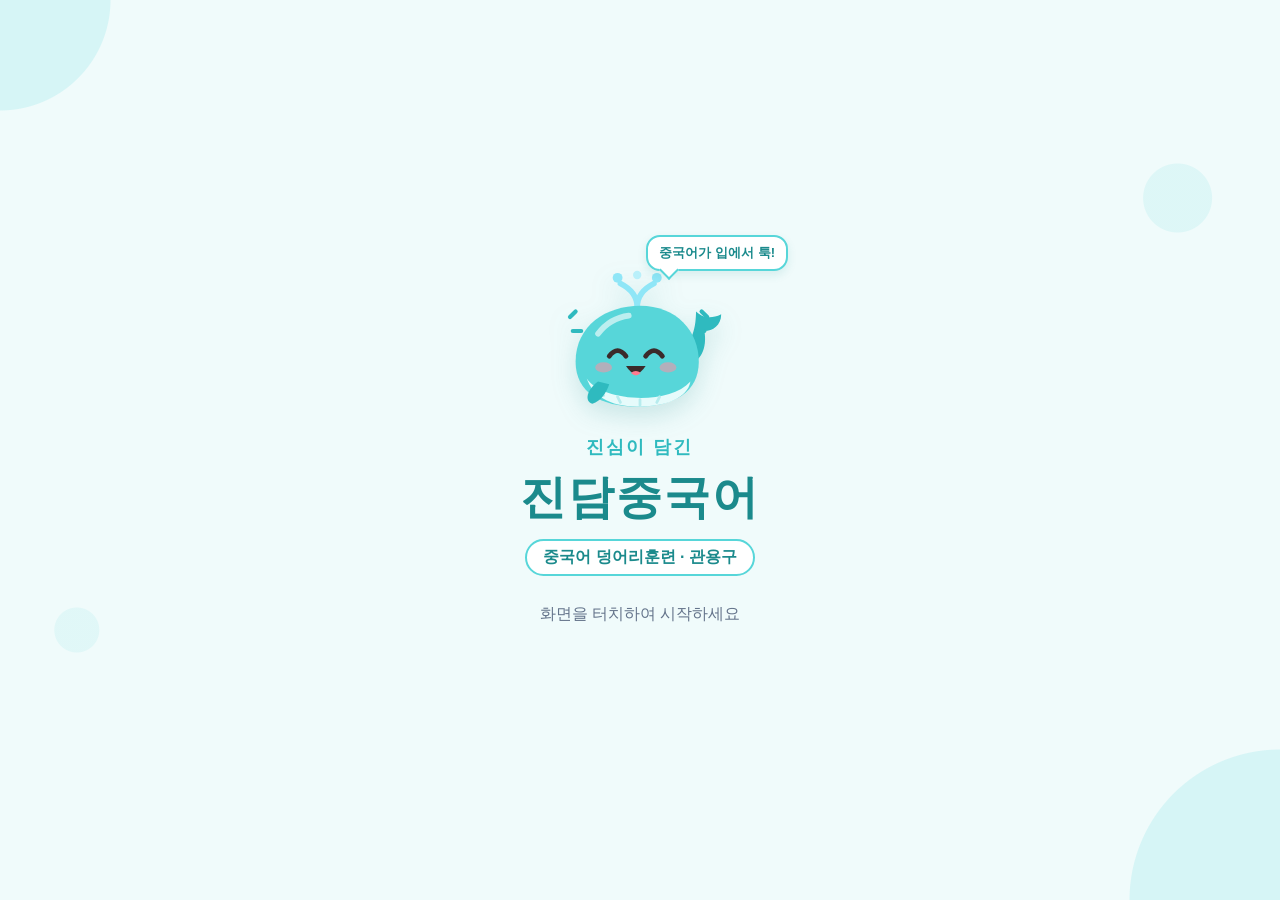
<file: index.html>
<!doctype html>
<html lang="ko">
  <head>
    <meta charset="UTF-8" />
    <meta
      name="viewport"
      content="width=device-width, initial-scale=1.0, maximum-scale=1.0, user-scalable=no, viewport-fit=cover"
    />
    <meta name="theme-color" content="#57d6d9" />
    <title>진담중국어 - 중국어 덩어리 훈련 관용구</title>
    <link rel="stylesheet" href="style.css" />

    <!-- 앱 아이콘 (홈 화면 추가 · 브라우저 탭) -->
    <link rel="icon" href="icons/favicon.ico" sizes="any" />
    <link rel="icon" type="image/png" sizes="32x32" href="icons/icon-32.png" />
    <link rel="apple-touch-icon" sizes="180x180" href="icons/icon-180.png" />
    <link rel="manifest" href="manifest.webmanifest" />
    <meta name="apple-mobile-web-app-capable" content="yes" />
    <meta name="mobile-web-app-capable" content="yes" />
    <meta name="apple-mobile-web-app-title" content="진담 관용구" />
    <meta name="apple-mobile-web-app-status-bar-style" content="default" />

    <script>
      // 카카오톡으로 받은 링크 → 외부 브라우저로 자동 전환
      //  - 안드로이드: 크롬으로 열기 (크롬이 없으면 기본 브라우저)
      //  - 아이폰: 사파리로 열기 (아이폰 크롬도 사파리 엔진이라 음성이 같음)
      (function () {
        var ua = navigator.userAgent.toLowerCase();
        if (ua.indexOf('kakaotalk') === -1) return;
        var isAndroid = ua.indexOf('android') > -1;
        var isIOS = /iphone|ipad|ipod/.test(ua);
        var cleanUrl = location.href.split('#')[0];
        var openExternal = function (u) {
          location.href = 'kakaotalk://web/openExternal?url=' + encodeURIComponent(u);
        };

        if (isAndroid) {
          // 크롬이 없어서 되돌아온 경우 → 기본 브라우저로
          if (/[?&]nochrome=1/.test(cleanUrl)) {
            openExternal(cleanUrl.replace(/[?&]nochrome=1/, ''));
            return;
          }
          var fallback = cleanUrl + (cleanUrl.indexOf('?') > -1 ? '&' : '?') + 'nochrome=1';
          location.href =
            'intent://' + cleanUrl.replace(/^https?:\/\//, '') +
            '#Intent;scheme=' + location.protocol.replace(':', '') +
            ';package=com.android.chrome;S.browser_fallback_url=' +
            encodeURIComponent(fallback) + ';end';
        } else if (isIOS) {
          openExternal(cleanUrl);
        }
      })();
    </script>
  </head>
  <body data-mascot="whale" data-store="jindam_gwanyonggu_v2">
    <audio id="bgm-lobby" src="lobby.mp3" loop preload="auto"></audio>

    <div id="popup-overlay" class="hidden"></div>

    <!-- 1. 게임 소개 팝업 -->
    <div id="popup-intro" class="popup hidden">
      <div id="intro-page-1" class="popup-page active">
        <h2>👋 환영합니다!</h2>
        <div class="intro-scroll-content">
          <p>
            이 게임은 중국어를 더 쉽고 자연스럽게 말할 수 있도록 만들었습니다.
          </p>
          <p>
            <strong>'중국어 덩어리훈련'</strong>은 어순이 곧 어법인 중국어를
            덩어리째 익혀, 문장이 입에서 자연스럽게 나오도록 설계된 훈련입니다.
          </p>

          <h3 class="intro-sub">🎯 목표</h3>
          <p><strong>"중국어가 입에서 툭! 튀어나오게 만들기."</strong></p>
          <p>
            게임을 할 때는 버튼을 누를 때마다
            <strong>반드시 소리 내어 말해 주세요.</strong><br />눈으로만 보는
            것보다 직접 말할 때 효과가 훨씬 커집니다.
          </p>

          <h3 class="intro-sub">📅 추천 학습법</h3>
          <p>하루 10문장<br />10일 동안 총 100문장 반복 훈련</p>
          <p>
            단어가 아니라 덩어리로,<br />공부가 아니라 반복으로,<br />중국어가
            입에서 툭! 나옵니다.
          </p>

          <h3 class="intro-sub">💡 더 효과적으로 활용하려면</h3>
          <p>
            먼저 훈련 영상이나 훈련서로 학습한 뒤, 이 게임으로 반복 복습하면
            학습 효과가 더욱 높아집니다.
          </p>

          <div class="credits">
            🎥 훈련 영상 : 유튜브 〈중툭튀, 진담〉<br />
            📘 교재 : 덩어리로 중국어문장 만들기 훈련 조동사<br /><br />
            🌟 제작 : 진담중국어 전진아<br />
            🌟 개발 : Dukimi
          </div>

          <div class="copyright">
            <p class="copyright-title">ⓒ 2026 진담중국어. All rights reserved.</p>
            <p>
              이 게임의 문장 구성, 학습 설계, 디자인 등 모든 콘텐츠의 저작권은
              진담중국어에 있습니다. 무단 복제·배포·수정 및 상업적 이용을
              금합니다.
            </p>
            <p class="update-date">최종 업데이트 : 2026. 11. 09 (v2.3)</p>
          </div>
        </div>
        <div class="popup-actions-row">
          <span class="page-indicator">1 / 2</span>
          <button id="btn-next-intro" class="primary-btn small-btn">
            다음 ▶
          </button>
        </div>
      </div>

      <div id="intro-page-2" class="popup-page hidden">
        <h2>📢 새로워진 기능</h2>
        <p class="update-badge">2026. 11. 09 업데이트 · v2.3</p>
        <div class="intro-scroll-content">
          <h3 class="intro-sub">📅 DAY 골라 풀기 (NEW)</h3>
          <p>
            로비에서 WEEK를 누르면 <strong>DAY 1~5</strong> 중 골라서 조금씩 풀 수
            있어요. 한 주를 한 번에 풀고 싶으면 📚 WEEK 전체 풀기를 누르세요.
          </p>

          <h3 class="intro-sub">🐾 새 친구 아기고래 (NEW)</h3>
          <p>
            아기고래가 옆에서 함께 훈련해요. 맞히면 기뻐하고, 틀리면 같이
            아쉬워해요. 로비에서 아기고래를 눌러 보세요!
          </p>

          <h3 class="intro-sub">👀 정답보기</h3>
          <p>
            막히면 화면 왼쪽 아래 👀 정답보기로 정답을 확인할 수 있어요. 단,
            정답을 본 문장은 <strong>직접 한 번 더 맞혀야</strong> 다음 문장으로
            넘어갈 수 있어요.
          </p>

          <h3 class="intro-sub">✋ 끌어다 놓기 & ↩ 뒤로가기</h3>
          <p>
            카드를 꾹 눌러 끌면 원하는 자리, 카드와 카드 <strong>사이</strong>에도
            넣을 수 있어요. 놓은 카드도 끌어서 자리를 옮기거나, 칸 밖으로 빼낼
            수 있어요. ↩ 뒤로가기 버튼은 마지막에 놓은 카드 1장을 되돌립니다.
          </p>

          <h3 class="intro-sub">💡 힌트 & 부분 정답</h3>
          <p>
            틀리면 맞게 놓은 카드는 그대로 남고, 틀린 카드만 돌아갑니다.
            막히면 💡 힌트 버튼으로 다음 카드를 확인할 수 있어요.
          </p>

          <h3 class="intro-sub">⏰ 시간 초과</h3>
          <p>시간이 지나면 다시 도전할 수 있어요.</p>

          <h3 class="intro-sub">📝 이어하기 & 별점</h3>
          <p>
            중간에 나가도 이 기기에서 이어서 할 수 있고, DAY·WEEK별 최고 별점이
            기록됩니다.
          </p>

          <h3 class="intro-sub">🔁 오답 다시 풀기 & 🗣️ 말하기 도전</h3>
          <p>
            DAY나 WEEK를 끝내면 틀린 문장만 다시 풀 수 있고, 한국어만 보고
            중국어로 말해 보는 말하기 도전도 할 수 있어요.
          </p>

          <h3 class="intro-sub">🎙️ 녹음 & 🐢 느리게 듣기</h3>
          <p>정답 화면에서 내 발음을 녹음하고, 원어민 음성 속도를 바꿀 수 있어요.</p>

          <h3 class="intro-sub">💬 카카오톡으로 받은 링크</h3>
          <p>
            카카오톡에서 링크를 누르면 자동으로 크롬(아이폰은 사파리)에서
            열려요. 더 깨끗한 원어민 음성으로 학습할 수 있어요.
          </p>

          <h3 class="intro-sub">📱 안드로이드 기기 이용 안내</h3>
          <p>
            일부 안드로이드 기기에서는 처음 재생되는 원어민 음성이 일시적으로
            느리게 들릴 수 있습니다. 한두 번 재생한 이후에는 정상 속도로
            재생됩니다.
          </p>

          <p class="closing-remark">
            즐거운 훈련 되세요! 💪<br />오늘도 중국어가 입에서 '툭!'
          </p>
        </div>
        <div class="popup-actions-row">
          <button id="btn-prev-intro" class="text-btn">◀ 이전</button>
          <span class="page-indicator">2 / 2</span>
          <button id="btn-close-intro" class="primary-btn small-btn">
            시작 ▶
          </button>
        </div>
      </div>
    </div>

    <!-- 1.5. 삼성 인터넷 경고 팝업 (삼성 인터넷에서만 표시) -->
    <div id="popup-warning" class="popup hidden">
      <h2>⚠️ 삼성 인터넷 이용 안내</h2>
      <div class="warning-body">
        <p>
          <strong>삼성 인터넷 브라우저</strong>에서는 원어민 음성이
          한국어처럼 어색하게 들리는 현상이 있습니다.
        </p>
        <div class="warning-tip">
          <p>
            💡 링크를 복사하여 <strong>구글 크롬(Chrome)</strong> 앱으로
            열어주시면 깨끗한 중국어 원어민 발음으로 학습하실 수 있습니다! 😊
          </p>
          <p>
            💡 설정 → 애플리케이션 → 앱 목록에서 Chrome 선택 → 기본 브라우저
            앱 → Chrome 선택
          </p>
        </div>
      </div>
      <button id="btn-open-chrome" class="primary-btn full-btn">
        🌐 크롬으로 바로 열기
      </button>
      <button id="btn-copy-link" class="secondary-btn full-btn mt-10">
        🔗 링크 복사하기
      </button>
      <button id="btn-close-warning" class="text-btn mt-10">
        그냥 여기서 시작하기
      </button>
    </div>

    <!-- 2. 이어하기 선택 팝업 -->
    <div id="popup-resume" class="popup hidden">
      <h2 id="resume-title">WEEK 1</h2>
      <p id="resume-desc">지난번에 하던 곳부터 이어서 할까요?</p>
      <div class="stack-btns">
        <button id="btn-resume-continue" class="primary-btn full-btn">
          ▶ 이어하기
        </button>
        <button id="btn-resume-restart" class="secondary-btn full-btn">
          🔄 처음부터
        </button>
        <button id="btn-resume-cancel" class="text-btn">취소</button>
      </div>
    </div>

    <!-- 3. 시간 초과 팝업 -->
    <div id="popup-timeout" class="popup hidden">
      <div class="popup-mascot" data-mascot-slot="sad"></div>
      <h2 class="timeout-title">⏰ 시간 초과!</h2>
      <p>천천히 다시 도전해 볼까요?<br />막히면 왼쪽 아래 <strong>👀 정답보기</strong>를 눌러 보세요.</p>
      <div class="stack-btns">
        <button id="btn-timeout-retry" class="primary-btn full-btn">
          🔁 다시 도전
        </button>
      </div>
    </div>

    <!-- 4. 정답 팝업 -->
    <div id="popup-success" class="popup hidden">
      <div id="success-mascot" class="popup-mascot" data-mascot-slot="happy"></div>
      <h2 id="success-title" class="success-title">정답입니다! 🎉</h2>
      <div class="completed-sentence-box">
        <p id="success-korean"></p>
        <p id="success-chinese"></p>
        <p id="success-pinyin"></p>
      </div>

      <p class="speak-guide">🗣️ 원어민 음성을 듣고 <strong>소리 내어 3번</strong> 말해 보세요!</p>

      <div class="voice-btns">
        <button id="btn-play-tts" class="btn-voice">🔊 원어민</button>
        <button id="btn-tts-rate" class="btn-voice rate-btn">🐢 느리게</button>
      </div>

      <div id="recorder-box" class="recorder-box">
        <p class="recorder-guide">내 발음을 녹음해서 비교해 보세요! (선택)</p>
        <div class="voice-btns">
          <button id="btn-record-voice" class="btn-voice">🎙️ 녹음하기</button>
          <button id="btn-play-my-voice" class="btn-voice" disabled>
            🎧 내 발음
          </button>
        </div>
      </div>

      <div class="popup-actions">
        <button id="btn-next-sentence" class="primary-btn">다음 문장 ▶</button>
      </div>
    </div>

    <!-- 5. 복습(결과) 팝업 -->
    <div id="popup-review" class="popup popup-tall hidden">
      <div id="review-mascot" class="popup-mascot" data-mascot-slot="cheer"></div>
      <h2 id="review-title">오늘의 복습 📚</h2>
      <div id="review-stars" class="review-stars"></div>
      <div id="review-stats" class="review-stats"></div>
      <p class="subtitle small">틀렸거나 힌트를 쓴 문장은 붉은색으로 표시됩니다.</p>
      <div id="review-list" class="review-container"></div>
      <div class="stack-btns">
        <button id="btn-retry-mistakes" class="primary-btn full-btn">
          🔁 틀린 문장만 다시 풀기
        </button>
        <button id="btn-speak-challenge" class="secondary-btn full-btn">
          🗣️ 말하기 도전
        </button>
        <button id="btn-return-lobby" class="text-btn">로비로 돌아가기</button>
      </div>
    </div>

    <!-- 6. 로비로 나가기 확인 팝업 -->
    <div id="popup-exit" class="popup hidden">
      <div class="popup-mascot small" data-mascot-slot="think"></div>
      <h2>로비로 나갈까요?</h2>
      <p id="exit-desc">지금까지 한 곳은 저장되어 다음에 이어서 할 수 있어요.</p>
      <div class="stack-btns">
        <button id="btn-exit-confirm" class="primary-btn full-btn">나가기</button>
        <button id="btn-exit-cancel" class="secondary-btn full-btn">계속하기</button>
      </div>
    </div>

    <div id="app">
      <!-- 인트로 -->
      <section id="screen-intro" class="screen active">
        <div class="intro-content">
          <div class="intro-mascot">
            <div class="speech">중국어가 입에서 툭!</div>
            <div class="mascot-big" data-mascot-slot="happy"></div>
          </div>
          <p class="pre-title">진심이 담긴</p>
          <h1 class="logo-title">진담중국어</h1>
          <p class="intro-course">중국어 덩어리훈련 · 관용구</p>
          <p class="subtitle blink">화면을 터치하여 시작하세요</p>
        </div>
      </section>

      <!-- 로비 -->
      <section id="screen-lobby" class="screen">
        <div class="lobby-wrap">
          <header class="lobby-header">
            <button id="lobby-mascot" class="lobby-mascot" data-mascot-slot="idle" aria-label="아기고래"></button>
            <div class="lobby-head-text">
              <p class="pre-title small">진담중국어 덩어리훈련</p>
              <h1 class="lobby-title">관용구</h1>
              <p id="lobby-greet" class="lobby-greet">오늘도 한 덩어리씩 말해 볼까요?</p>
            </div>
          </header>
          <div id="day-buttons" class="grid-container"></div>
          <div class="lobby-settings">
            <button id="btn-toggle-bgm" class="chip-btn">🎵 배경음 ON</button>
            <button id="btn-toggle-pinyin-lobby" class="chip-btn">병음 ON</button>
            <button id="btn-open-intro" class="chip-btn">ⓘ 게임 소개</button>
          </div>
          <p class="lobby-footer">ⓒ 2026 진담중국어 · v2.3 (2026.11.09)</p>
        </div>
      </section>

      <!-- 게임 -->
      <section id="screen-game" class="screen">
        <div class="game-inner">
          <div class="top-nav">
            <button id="btn-ingame-lobby" class="text-btn">⬅ 로비로</button>
            <span id="progress-text" class="progress-text">1 / 50</span>
            <div class="timer-box">
              <span class="timer-icon">⏱️</span>
              <span id="timer">30</span>
            </div>
          </div>
          <div class="progress-track">
            <div id="progress-fill" class="progress-fill"></div>
          </div>

          <div class="game-header">
            <div class="status-bar">
              <span id="level-indicator" class="badge">표현 1 · 1/4단계</span>
              <span id="final-badge" class="badge badge-final hidden">🔥 완성 문장</span>
              <span id="retry-badge" class="badge badge-retry hidden">🔁 오답 복습</span>
            </div>
            <div class="korean-box">
              <div id="game-mascot" class="game-mascot" data-mascot-slot="idle"></div>
              <h2 id="korean-sentence">한국어 문장</h2>
            </div>
            <div class="timer-track">
              <div id="timer-fill" class="timer-fill"></div>
            </div>
          </div>

          <div class="game-board">
            <div id="answer-slots" class="slots-container">
              <span class="slots-placeholder">카드를 누르거나 끌어다 놓아 문장을 완성하세요</span>
            </div>
          </div>

          <div class="game-controls">
            <div id="word-bank" class="words-container"></div>
          </div>

          <div class="game-tools">
            <button id="btn-hint" class="tool-btn">💡 힌트</button>
            <button id="btn-undo" class="tool-btn">↩ 뒤로가기</button>
            <button id="btn-clear" class="tool-btn">↺ 다시 놓기</button>
            <button id="btn-toggle-pinyin" class="tool-btn">병음 ON</button>
          </div>
          <div class="game-footer">
            <button id="btn-reveal" class="reveal-btn">👀 정답보기</button>
          </div>
        </div>
      </section>

      <!-- 말하기 도전 -->
      <section id="screen-speak" class="screen">
        <div class="game-inner">
          <div class="top-nav">
            <button id="btn-speak-back" class="text-btn">⬅ 로비로</button>
            <span id="speak-progress" class="progress-text">1 / 10</span>
            <span class="speak-label">🗣️ 말하기 도전</span>
          </div>
          <div class="progress-track">
            <div id="speak-progress-fill" class="progress-fill"></div>
          </div>

          <p class="speak-instruction">한국어를 보고 <strong>중국어로 먼저 소리 내어</strong> 말한 뒤 정답을 확인하세요.</p>

          <div class="speak-card">
            <div id="speak-mascot" class="speak-mascot" data-mascot-slot="think"></div>
            <p id="speak-korean" class="speak-korean"></p>
            <div id="speak-answer" class="speak-answer hidden">
              <p id="speak-chinese" class="speak-chinese"></p>
              <p id="speak-pinyin" class="speak-pinyin"></p>
            </div>
          </div>

          <div class="speak-actions">
            <button id="btn-speak-reveal" class="primary-btn full-btn">👀 정답 확인</button>
            <div id="speak-after" class="speak-after hidden">
              <button id="btn-speak-tts" class="btn-voice">🔊 다시 듣기</button>
              <div class="self-check">
                <button id="btn-speak-again" class="secondary-btn">😅 다시 볼래요</button>
                <button id="btn-speak-ok" class="primary-btn">😎 말했어요!</button>
              </div>
            </div>
          </div>
        </div>
      </section>
    </div>

    <div id="toast" class="toast hidden"></div>

    <script src="mascot.js"></script>
    <script src="data.js"></script>
    <script src="script.js"></script>
  </body>
</html>
</file>
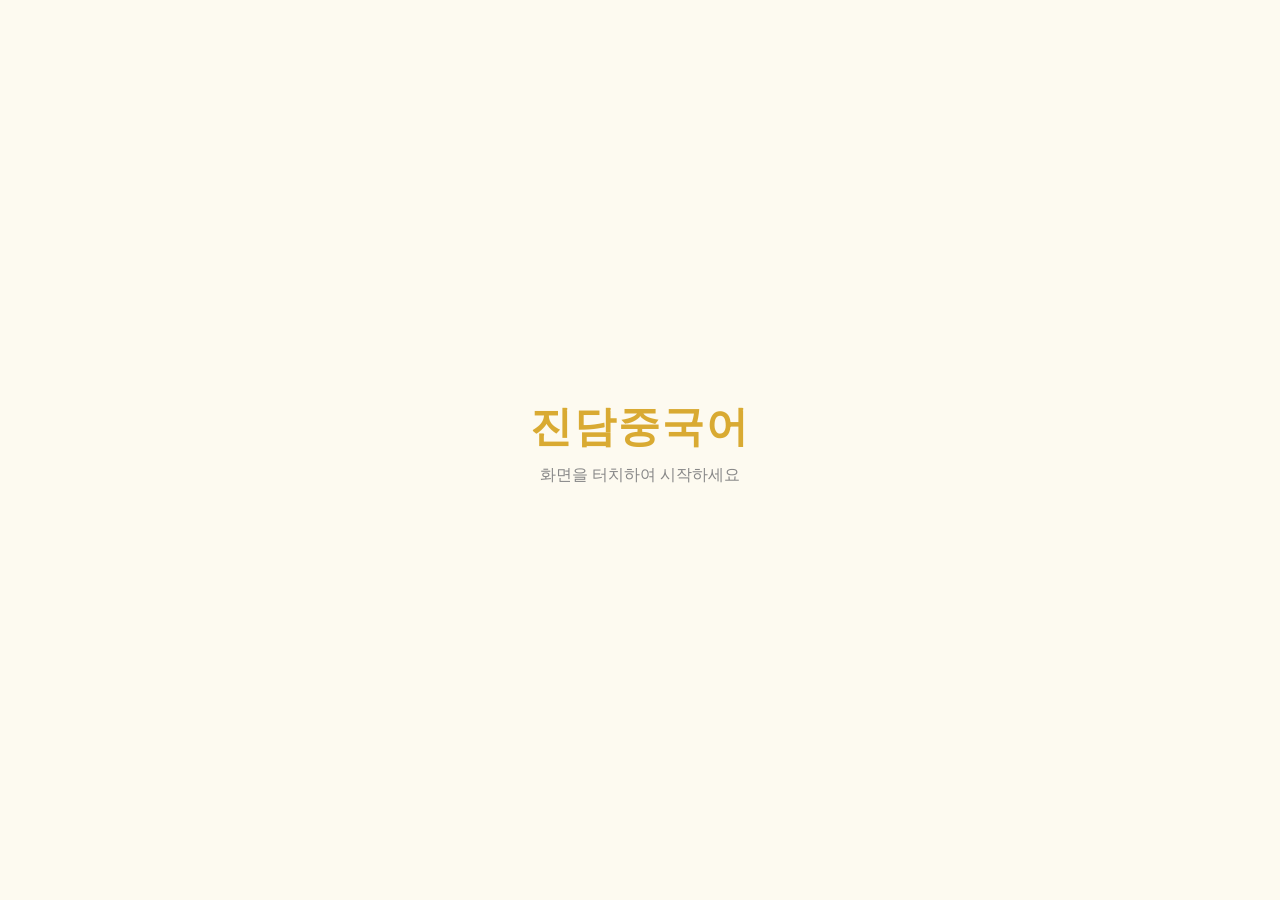
<file: backup/index.html>
<!doctype html>
<html lang="ko">
  <head>
    <meta charset="UTF-8" />
    <meta
      name="viewport"
      content="width=device-width, initial-scale=1.0, maximum-scale=1.0, user-scalable=no"
    />
    <title>진담중국어 - 중국어 문장 배열 게임</title>
    <link rel="stylesheet" href="style.css" />
  </head>
  <body>
    <audio id="bgm-lobby" src="lobby.mp3" loop></audio>

    <!-- 팝업 오버레이 (배경 어둡게) -->
    <div id="popup-overlay" class="hidden"></div>

    <!-- 1. 게임 소개 팝업 -->
    <div id="popup-intro" class="popup hidden">
      <h2>게임 소개</h2>
      <p>업데이트 중입니다!!!!</p>
      <p>
        제한 시간은 30초입니다. 모든 문장을 맞추고 중국어 실력을 높여보세요!
      </p>
      <button id="btn-close-intro" class="primary-btn mt-20">
        로비로 이동
      </button>
    </div>

    <!-- 2. 정답 성공 팝업 -->
    <div id="popup-success" class="popup hidden">
      <h2 class="success-title">정답입니다! 🎉</h2>
      <div class="completed-sentence-box">
        <p id="success-korean"></p>
        <p id="success-chinese"></p>
      </div>
      <div class="popup-actions">
        <button id="btn-replay-tts" class="icon-btn" title="다시 듣기">
          🔊
        </button>
        <button id="btn-next-sentence" class="primary-btn">다음 문장</button>
      </div>
    </div>

    <!-- 3. 복습(결과) 팝업 -->
    <div id="popup-review" class="popup hidden">
      <h2>오늘의 복습 📚</h2>
      <p class="subtitle">수고하셨습니다! 학습한 문장들을 복습해 보세요.</p>
      <div id="review-list" class="review-container">
        <!-- JS에서 복습 리스트 생성 -->
      </div>
      <button id="btn-return-lobby" class="primary-btn mt-20">
        로비로 돌아가기
      </button>
    </div>

    <div id="app">
      <!-- 인트로 화면 -->
      <section id="screen-intro" class="screen active">
        <div class="intro-content">
          <h1 class="logo-title">진담중국어</h1>
          <p class="subtitle">화면을 터치하여 시작하세요</p>
        </div>
      </section>

      <!-- 로비 화면 -->
      <section id="screen-lobby" class="screen">
        <div id="day-buttons" class="grid-container">
          <!-- JS에서 Day 버튼 생성 -->
        </div>
      </section>

      <!-- 게임 화면 -->
      <section id="screen-game" class="screen">
        <div class="top-nav">
          <button id="btn-ingame-lobby" class="text-btn">⬅ 로비로</button>
          <div class="timer-box">
            <span class="timer-icon">⏱️</span>
            <span id="timer">30</span>
          </div>
        </div>

        <div class="game-header">
          <div class="status-bar">
            <span id="level-indicator" class="badge">Level 1</span>
          </div>
          <div class="korean-box">
            <h2 id="korean-sentence">한국어 문장</h2>
          </div>
        </div>

        <div class="game-board">
          <!-- 선택한 단어들이 배치되는 공간 -->
          <div id="answer-slots" class="slots-container"></div>
        </div>

        <div class="game-controls">
          <!-- 선택할 수 있는 흩어진 단어 카드들 -->
          <div id="word-bank" class="words-container"></div>
        </div>
      </section>
    </div>

    <!-- 데이터 파일 및 메인 로직 로드 -->
    <script src="data.js"></script>
    <script src="script.js"></script>
  </body>
</html>
</file>
<file: style.css>
/* --- 테마: 관용구 (시안/민트 블루) --- */
:root {
  --main-color: #57d6d9;
  --main-rgb: 87, 214, 217;
  --main-dark: #1b8a8c;
  --dark-rgb: 27, 138, 140;
  --main-deep: #2fbabf;
  --bg-color: #f0fbfb;
  --bg-blob: #d6f5f6;
  --text-color: #1e293b;
  --slot-bg: #d8f4f5;
  --success-title: #0ea5e9;
  --recorder-bg: #e0f7f8;
  --line: #e3f1f2;
  --grad-a: #7fe3e5;
  --grad-b: #2fbabf;
  --grad-done-a: #5fd3b0;
  --grad-done-b: #1b8a8c;
  --soft: #eef7f8;
  --track: #edf5f6;
  --track2: #dbeff0;
  --muted-accent: #b6d9da;
  --slot-border: #90e0e2;
  --placeholder: #7aa9ab;
  --card-shadow: #a9e7e9;
  --dash: #bfeef0;
  --sub-text: #64748b;
  --card-bg: #ffffff;
  --ok: #10b981;
  --ok-bg: #ecfdf5;
  --bad: #ef4444;
  --bad-bg: #fef2f2;
  --star: #f5b700;
  --safe-top: env(safe-area-inset-top, 0px);
  --safe-bottom: env(safe-area-inset-bottom, 0px);
}

* {
  box-sizing: border-box;
  margin: 0;
  padding: 0;
  font-family:
    'Pretendard',
    -apple-system,
    BlinkMacSystemFont,
    'Apple SD Gothic Neo',
    'Noto Sans KR',
    'PingFang SC',
    'Noto Sans SC',
    sans-serif;
  user-select: none;
  -webkit-user-select: none;
  -webkit-tap-highlight-color: transparent;
}
body,
html {
  width: 100%;
  height: 100%;
  height: 100dvh;
  overflow: hidden;
  background-color: var(--bg-color);
  color: var(--text-color);
  overscroll-behavior: none;
}
button {
  font-family: inherit;
  touch-action: manipulation;
}
#app {
  width: 100%;
  height: 100%;
  position: relative;
}
.screen {
  display: none;
  width: 100%;
  height: 100%;
  flex-direction: column;
  align-items: center;
  justify-content: center;
}
.screen.active {
  display: flex;
}
.hidden {
  display: none !important;
}
.mt-10 {
  margin-top: 10px;
}

/* --- 타이포 --- */
.pre-title {
  color: var(--main-deep);
  font-size: 18px;
  margin-bottom: 8px;
  font-weight: 600;
  letter-spacing: 2px;
}
.pre-title.small {
  font-size: 13px;
  margin-bottom: 2px;
  letter-spacing: 1px;
}
.logo-title {
  font-size: 46px;
  color: var(--main-dark);
  margin-bottom: 10px;
  letter-spacing: 2px;
  font-weight: 900;
}
.intro-course {
  font-size: 16px;
  font-weight: 700;
  color: var(--main-dark);
  background: #fff;
  border: 2px solid var(--main-color);
  border-radius: 20px;
  padding: 6px 16px;
  display: inline-block;
  margin-bottom: 28px;
}
.subtitle {
  color: var(--sub-text);
  font-size: 16px;
  margin-bottom: 15px;
}
.subtitle.small {
  font-size: 12px;
  margin-bottom: 8px;
}
.blink {
  animation: blink 1.6s ease-in-out infinite;
}

/* --- 버튼 --- */
.primary-btn {
  padding: 14px 30px;
  font-size: 18px;
  background-color: var(--main-color);
  color: #fff;
  border: none;
  border-radius: 30px;
  font-weight: bold;
  box-shadow: 0 4px 10px rgba(var(--main-rgb), 0.4);
  cursor: pointer;
  transition: transform 0.1s;
}
.primary-btn:active,
.secondary-btn:active {
  transform: scale(0.96);
}
.secondary-btn {
  padding: 13px 24px;
  font-size: 16px;
  background: #fff;
  color: var(--main-dark);
  border: 2px solid var(--main-color);
  border-radius: 30px;
  font-weight: bold;
  cursor: pointer;
  transition: transform 0.1s;
}
.full-btn {
  width: 100%;
}
.small-btn {
  padding: 10px 20px;
  font-size: 16px;
  margin: 0;
}
.text-btn {
  background: none;
  border: none;
  font-size: 15px;
  font-weight: bold;
  color: var(--sub-text);
  text-decoration: underline;
  cursor: pointer;
  padding: 6px 4px;
}
.stack-btns {
  display: flex;
  flex-direction: column;
  align-items: center;
  gap: 10px;
  margin-top: 18px;
}

/* --- 팝업 --- */
#popup-overlay {
  position: fixed;
  inset: 0;
  background: rgba(15, 23, 42, 0.5);
  z-index: 100;
}
.popup {
  position: fixed;
  top: 50%;
  left: 50%;
  transform: translate(-50%, -50%);
  background: #fff;
  padding: 24px 22px;
  border-radius: 20px;
  z-index: 101;
  text-align: center;
  width: 92%;
  max-width: 400px;
  max-height: calc(100dvh - 32px);
  overflow-y: auto;
  box-shadow: 0 10px 30px rgba(0, 0, 0, 0.2);
  animation: pop-in 0.22s ease-out;
}
.popup-tall {
  display: flex;
  flex-direction: column;
}
.popup h2 {
  margin-bottom: 12px;
  color: var(--main-dark);
  font-size: 22px;
}
.popup p {
  font-size: 15px;
  line-height: 1.5;
  color: #475569;
}
.success-title {
  color: var(--success-title) !important;
}
.success-title.revealed {
  color: #f59e0b !important;
}
.timeout-title {
  color: var(--bad) !important;
}

.completed-sentence-box {
  background: var(--bg-color);
  padding: 15px;
  border-radius: 12px;
  margin: 12px 0;
}
#success-korean {
  font-size: 15px;
  color: #475569;
  margin-bottom: 8px;
  font-weight: bold;
  word-break: keep-all;
}
#success-chinese {
  font-size: 26px;
  font-weight: 800;
  color: var(--text-color);
  line-height: 1.3;
  user-select: text;
  -webkit-user-select: text;
}
#success-pinyin {
  font-size: 15px;
  color: var(--main-dark);
  margin-top: 6px;
  font-weight: 600;
}
.speak-guide {
  font-size: 14px !important;
  margin-bottom: 10px;
  color: var(--text-color) !important;
}

/* 음성/녹음 버튼 */
.recorder-box {
  margin-top: 12px;
  padding: 12px;
  background: var(--recorder-bg);
  border-radius: 12px;
}
.recorder-guide {
  font-size: 12px !important;
  color: var(--sub-text) !important;
  margin-bottom: 8px;
}
.voice-btns {
  display: flex;
  justify-content: center;
  gap: 8px;
  flex-wrap: wrap;
}
.btn-voice {
  padding: 9px 12px;
  font-size: 14px;
  font-weight: bold;
  border-radius: 20px;
  border: 2px solid var(--main-color);
  background: white;
  color: var(--text-color);
  cursor: pointer;
  transition: all 0.2s;
  white-space: nowrap;
  flex: 1 1 0;
  min-width: 0;
  max-width: 160px;
}
.btn-voice:disabled {
  opacity: 0.4;
  border-color: #cbd5e1;
  cursor: not-allowed;
}
.btn-voice.recording {
  background-color: var(--bad);
  color: white;
  border-color: var(--bad);
  animation: pulse 1s infinite;
}
.btn-voice.playing {
  background: var(--main-color);
  color: #fff;
}
.popup-actions {
  margin-top: 20px;
  display: flex;
  justify-content: center;
}

/* 경고 팝업 */
.warning-body {
  text-align: left;
  line-height: 1.6;
  margin-bottom: 18px;
}
.warning-body > p {
  margin-bottom: 12px;
}
.warning-tip {
  background: var(--slot-bg);
  padding: 14px;
  border-radius: 10px;
  border: 2px dashed var(--main-color);
}
.warning-tip p {
  color: var(--main-dark) !important;
  font-weight: bold;
  font-size: 14px !important;
}
.warning-tip p + p {
  margin-top: 8px;
}

/* 복습 팝업 */
.review-stars {
  font-size: 36px;
  letter-spacing: 4px;
  margin-bottom: 4px;
}
.review-stars .off {
  color: #e2e8f0;
}
.review-stars .on {
  color: var(--star);
  display: inline-block;
  animation: star-pop 0.4s ease-out both;
}
.review-stats {
  display: flex;
  justify-content: center;
  gap: 8px;
  margin-bottom: 10px;
  flex-wrap: wrap;
}
.stat-chip {
  font-size: 13px;
  font-weight: 700;
  padding: 4px 10px;
  border-radius: 14px;
  background: var(--bg-color);
  color: var(--main-dark);
}
.stat-chip.bad {
  background: var(--bad-bg);
  color: var(--bad);
}
.review-container {
  flex: 1 1 auto;
  min-height: 80px;
  max-height: 38vh;
  overflow-y: auto;
  text-align: left;
  margin: 6px 0;
  padding-right: 4px;
  -webkit-overflow-scrolling: touch;
}
.review-item {
  background: var(--bg-color);
  padding: 12px 14px;
  border-radius: 10px;
  margin-bottom: 8px;
  display: flex;
  justify-content: space-between;
  align-items: center;
  border: 2px solid transparent;
}
.review-item.mistake-highlight {
  border-color: var(--bad);
  background: var(--bad-bg);
}
.review-text {
  flex: 1;
  padding-right: 10px;
}
.review-text .r-korean {
  font-size: 15px;
  color: #0f172a;
  font-weight: 800;
  margin-bottom: 4px;
  word-break: keep-all;
}
.review-text .r-chinese {
  font-size: 17px;
  font-weight: 700;
  color: #334155;
}
.review-text .r-pinyin {
  font-size: 12px;
  color: var(--sub-text);
  margin-top: 2px;
}
.icon-btn {
  width: 40px;
  height: 40px;
  flex-shrink: 0;
  font-size: 18px;
  background-color: var(--card-bg);
  border: 2px solid var(--main-color);
  border-radius: 50%;
  cursor: pointer;
  display: flex;
  align-items: center;
  justify-content: center;
}

/* --- 인트로 & 로비 --- */
#screen-intro {
  cursor: pointer;
}
.intro-content {
  text-align: center;
  animation: bounce-soft 2s infinite;
}
.lobby-wrap {
  width: 100%;
  max-width: 440px;
  height: 100%;
  overflow-y: auto;
  padding: calc(24px + var(--safe-top)) 20px calc(24px + var(--safe-bottom));
  display: flex;
  flex-direction: column;
  justify-content: flex-start;
}
.lobby-wrap > :first-child {
  margin-top: auto;
}
.lobby-wrap > :last-child {
  margin-bottom: auto;
}
.lobby-header {
  text-align: center;
  margin-bottom: 22px;
}
.lobby-title {
  font-size: 34px;
  font-weight: 900;
  color: var(--main-dark);
  letter-spacing: 2px;
}
.grid-container {
  display: flex;
  flex-direction: column;
  gap: 12px;
  width: 100%;
}
.week-card {
  display: flex;
  align-items: center;
  gap: 14px;
  width: 100%;
  padding: 14px 14px 14px 14px;
  background: #fff;
  border: 1px solid var(--line);
  border-radius: 20px;
  box-shadow: 0 6px 18px rgba(var(--dark-rgb), 0.08);
  cursor: pointer;
  text-align: left;
  transition: transform 0.12s, box-shadow 0.12s;
}
.week-card:active {
  transform: scale(0.98);
  box-shadow: 0 2px 8px rgba(var(--dark-rgb), 0.1);
}
.wk-num {
  flex-shrink: 0;
  width: 58px;
  height: 58px;
  border-radius: 16px;
  background: linear-gradient(145deg, var(--grad-a) 0%, var(--grad-b) 100%);
  color: #fff;
  display: flex;
  flex-direction: column;
  align-items: center;
  justify-content: center;
  line-height: 1;
  box-shadow: inset 0 -3px 0 rgba(0, 0, 0, 0.08);
}
.wk-num small {
  font-size: 9px;
  font-weight: 800;
  letter-spacing: 1.5px;
  opacity: 0.9;
  margin-bottom: 3px;
}
.wk-num b {
  font-size: 24px;
  font-weight: 900;
}
.week-card.cleared .wk-num {
  background: linear-gradient(145deg, var(--grad-done-a) 0%, var(--grad-done-b) 100%);
}
.wk-body {
  flex: 1;
  min-width: 0;
  display: flex;
  flex-direction: column;
  gap: 5px;
}
.wk-top {
  display: flex;
  align-items: center;
  gap: 8px;
}
.wk-title {
  font-size: 17px;
  font-weight: 900;
  color: var(--text-color);
  letter-spacing: 0.3px;
}
.wk-status {
  font-size: 11px;
  font-weight: 800;
  padding: 3px 8px;
  border-radius: 10px;
  background: var(--soft);
  color: var(--main-dark);
  white-space: nowrap;
}
.wk-status.resume {
  background: #fff4e0;
  color: #c2410c;
}
.wk-status.done {
  background: #e7f8f1;
  color: #047857;
}
.wk-meta {
  font-size: 12px;
  color: var(--sub-text);
  font-weight: 600;
}
.wk-bar {
  display: block;
  height: 5px;
  border-radius: 4px;
  background: var(--track);
  overflow: hidden;
}
.wk-bar i {
  display: block;
  height: 100%;
  border-radius: 4px;
  background: linear-gradient(90deg, var(--grad-a), var(--grad-b));
}
.wk-side {
  flex-shrink: 0;
  display: flex;
  align-items: center;
  gap: 6px;
}
.wk-stars {
  display: flex;
  flex-direction: column;
  font-size: 12px;
  line-height: 1.15;
  color: #e2e8f0;
}
.wk-stars .on {
  color: var(--star);
}
.wk-arrow {
  font-size: 26px;
  color: var(--muted-accent);
  font-weight: 300;
  line-height: 1;
}
.lobby-settings {
  display: flex;
  justify-content: center;
  gap: 8px;
  margin-top: 26px;
  flex-wrap: wrap;
}
.chip-btn {
  background: #fff;
  border: 1.5px solid #cbd5e1;
  color: #475569;
  font-size: 13px;
  font-weight: 700;
  padding: 7px 12px;
  border-radius: 16px;
  cursor: pointer;
}
.chip-btn.off {
  color: #94a3b8;
  background: #f1f5f9;
}

/* --- 게임 화면 --- */
#screen-game,
#screen-speak {
  justify-content: flex-start;
  transition: background-color 0.3s;
}
.game-inner {
  width: 100%;
  max-width: 500px;
  height: 100%;
  overflow-y: auto;
  -webkit-overflow-scrolling: touch;
  padding: calc(12px + var(--safe-top)) 16px calc(20px + var(--safe-bottom));
  display: flex;
  flex-direction: column;
}
#screen-game.is-final {
  background-color: #fef2f2;
}
#screen-game.is-final .korean-box {
  border-color: var(--bad);
  background-color: #fff;
}
#screen-game.is-final #korean-sentence {
  color: #dc2626;
}

.top-nav {
  width: 100%;
  display: flex;
  justify-content: space-between;
  align-items: center;
  margin-bottom: 8px;
}
.progress-text {
  font-size: 14px;
  font-weight: 800;
  color: var(--main-dark);
}
.progress-track,
.timer-track {
  width: 100%;
  height: 8px;
  background: var(--track2);
  border-radius: 6px;
  overflow: hidden;
  margin-bottom: 14px;
}
.progress-fill {
  height: 100%;
  width: 0%;
  background: var(--main-color);
  border-radius: 6px;
  transition: width 0.4s ease;
}
.timer-track {
  height: 5px;
  margin: 10px 0 0;
  background: #eef2f5;
}
.timer-fill {
  height: 100%;
  width: 100%;
  background: #94d9a8;
  transition: width 1s linear, background-color 0.3s;
}
.timer-fill.warn {
  background: #f59e0b;
}
.timer-fill.danger {
  background: var(--bad);
}
.timer-box {
  font-size: 19px;
  font-weight: 900;
  color: var(--bad);
  display: flex;
  align-items: center;
  gap: 4px;
  min-width: 56px;
  justify-content: flex-end;
}
.timer-box.danger {
  animation: pulse 0.8s infinite;
}

.game-header {
  width: 100%;
  text-align: center;
  margin-bottom: 14px;
}
.status-bar {
  display: flex;
  justify-content: center;
  gap: 6px;
  margin-bottom: 10px;
  flex-wrap: wrap;
}
.badge {
  background-color: var(--main-color);
  color: #fff;
  padding: 5px 12px;
  border-radius: 20px;
  font-size: 13px;
  font-weight: 800;
}
.badge-final {
  background: var(--bad);
}
.badge-retry {
  background: #f59e0b;
}
.korean-box {
  background-color: var(--card-bg);
  border: 2px solid var(--main-color);
  border-radius: 16px;
  padding: 16px;
  box-shadow: 0 4px 10px rgba(var(--main-rgb), 0.15);
  min-height: 76px;
  display: flex;
  align-items: center;
  justify-content: center;
}
#korean-sentence {
  font-size: 19px;
  font-weight: 700;
  line-height: 1.45;
  word-break: keep-all;
}

.game-board,
.game-controls {
  width: 100%;
}
.slots-container {
  display: flex;
  flex-wrap: wrap;
  gap: 7px;
  justify-content: center;
  align-content: center;
  align-items: center;
  min-height: 110px;
  padding: 14px 10px;
  background: var(--slot-bg);
  border-radius: 16px;
  margin-bottom: 18px;
  border: 2px dashed var(--slot-border);
  transition: border-color 0.2s, background-color 0.2s;
}
.slots-container.all-correct {
  border-color: var(--ok);
  border-style: solid;
  background: var(--ok-bg);
}
.slots-placeholder {
  font-size: 13px;
  color: var(--placeholder);
  font-weight: 600;
}
.words-container {
  display: flex;
  flex-wrap: wrap;
  gap: 10px;
  justify-content: center;
  min-height: 70px;
}
.word-card {
  display: flex;
  flex-direction: column;
  align-items: center;
  justify-content: center;
  padding: 8px 14px;
  background-color: var(--card-bg);
  border: 2px solid var(--main-color);
  border-radius: 12px;
  box-shadow: 0 4px 0 var(--card-shadow);
  cursor: pointer;
  transition: transform 0.1s, opacity 0.15s, background-color 0.2s, border-color 0.2s;
  min-width: 60px;
}
.word-card:active {
  transform: scale(0.92);
}
.word-card.used {
  visibility: hidden;
  pointer-events: none;
}
.word-card.placed {
  animation: pop-in 0.18s ease-out;
}
.word-card.locked {
  border-color: var(--ok);
  background: var(--ok-bg);
  box-shadow: 0 3px 0 #a7e8cf;
  cursor: default;
}
.word-card.wrong {
  border-color: var(--bad);
  background: var(--bad-bg);
  box-shadow: 0 3px 0 #fca5a5;
  animation: wiggle 0.35s;
}
.word-card.hint-glow {
  border-color: #f59e0b;
  box-shadow: 0 0 0 4px rgba(245, 158, 11, 0.35);
  animation: hint-bounce 0.6s ease-in-out 2;
}
.word-card .pinyin {
  font-size: 13px;
  color: var(--sub-text);
  margin-bottom: 2px;
  font-weight: 500;
  white-space: nowrap;
}
.word-card .hanzi {
  font-size: 28px;
  color: var(--text-color);
  font-weight: 800;
  line-height: 1.2;
  white-space: nowrap;
}
/* 카드가 많을 때 자동 축소 */
.dense .word-card {
  padding: 6px 10px;
  min-width: 48px;
}
.dense .word-card .hanzi {
  font-size: 23px;
}
.dense .word-card .pinyin {
  font-size: 12px;
}
.dense.slots-container,
.dense.words-container {
  gap: 6px;
}
body.no-pinyin .word-card .pinyin {
  display: none;
}

/* --- 드래그로 끼워 넣기 --- */
.word-card {
  touch-action: none; /* 카드 위에서 끌 때 화면이 스크롤되지 않도록 */
  -webkit-touch-callout: none;
}
.word-card.drag-origin {
  opacity: 0.3;
}
.word-card.used.drag-origin {
  visibility: hidden;
}
.drag-ghost {
  position: fixed;
  left: 0;
  top: 0;
  z-index: 500;
  pointer-events: none;
  will-change: transform;
}
.drag-ghost .word-card {
  animation: none;
  transition: none;
  opacity: 0.95;
  box-shadow: 0 10px 22px rgba(0, 0, 0, 0.18);
}
.slots-container.drag-over {
  border-style: solid;
  border-color: var(--main-dark);
}
.drop-marker {
  flex: 0 0 4px;
  width: 4px;
  align-self: stretch;
  min-height: 40px;
  margin: 0 -5.5px; /* 줄 간격(gap)을 상쇄해서 카드가 밀리지 않게 */
  border-radius: 2px;
  background: var(--main-dark);
  animation: pulse 0.8s infinite;
}
.dense .drop-marker {
  margin: 0 -5px;
}

.game-tools {
  display: flex;
  flex-wrap: wrap;
  justify-content: center;
  gap: 6px;
  margin-top: auto;
  padding-top: 20px;
}
.tool-btn {
  background: #fff;
  border: 1.5px solid #cbd5e1;
  color: #475569;
  font-size: 13px;
  font-weight: 700;
  padding: 9px 10px;
  border-radius: 18px;
  cursor: pointer;
  white-space: nowrap;
}
@media (max-width: 360px) {
  .tool-btn { font-size: 12px; padding: 8px 8px; }
}
/* 왼쪽 아래 정답보기 */
.game-footer {
  display: flex;
  justify-content: flex-start;
  padding-top: 12px;
}
.reveal-btn {
  background: transparent;
  border: 1.5px dashed #cbd5e1;
  color: #64748b;
  font-size: 13px;
  font-weight: 700;
  padding: 7px 12px;
  border-radius: 16px;
  cursor: pointer;
  white-space: nowrap;
}
.reveal-btn:active {
  transform: scale(0.95);
}
.tool-btn:active {
  transform: scale(0.95);
}
.tool-btn.off {
  color: #94a3b8;
  background: #f1f5f9;
}
#btn-hint {
  border-color: #fcd34d;
  color: #b45309;
  background: #fffbeb;
}

/* --- 말하기 도전 --- */
.speak-label {
  font-size: 14px;
  font-weight: 800;
  color: var(--main-dark);
}
.speak-instruction {
  font-size: 14px;
  color: #475569;
  text-align: center;
  line-height: 1.5;
  margin-bottom: 14px;
  word-break: keep-all;
}
.speak-card {
  background: #fff;
  border: 2px solid var(--main-color);
  border-radius: 18px;
  padding: 26px 18px;
  min-height: 200px;
  display: flex;
  flex-direction: column;
  align-items: center;
  justify-content: center;
  text-align: center;
  box-shadow: 0 6px 16px rgba(var(--main-rgb), 0.18);
}
.speak-korean {
  font-size: 21px;
  font-weight: 800;
  line-height: 1.5;
  word-break: keep-all;
}
.speak-answer {
  margin-top: 18px;
  padding-top: 16px;
  border-top: 2px dashed var(--dash);
  width: 100%;
  animation: pop-in 0.2s ease-out;
}
.speak-chinese {
  font-size: 26px;
  font-weight: 800;
  line-height: 1.35;
}
.speak-pinyin {
  font-size: 15px;
  color: var(--main-dark);
  font-weight: 600;
  margin-top: 6px;
}
.speak-actions {
  margin-top: 18px;
}
.speak-after {
  display: flex;
  flex-direction: column;
  align-items: center;
  gap: 12px;
}
.speak-after .btn-voice {
  max-width: 200px;
  width: 100%;
  flex: none;
}
.self-check {
  display: flex;
  gap: 10px;
  width: 100%;
}
.self-check button {
  flex: 1;
  padding: 13px 10px;
  font-size: 16px;
}

/* --- 소개 팝업 페이징 --- */
.popup-page {
  display: none;
  flex-direction: column;
  height: 100%;
}
.popup-page.active {
  display: flex;
}
.intro-scroll-content {
  max-height: 55vh;
  overflow-y: auto;
  text-align: left;
  margin-bottom: 15px;
  padding-right: 8px;
  font-size: 15px;
  line-height: 1.6;
  color: #334155;
}
.intro-scroll-content p {
  margin-bottom: 12px;
}
.intro-sub {
  font-size: 16px;
  color: var(--main-dark);
  margin: 16px 0 6px 0;
  font-weight: 800;
}
.credits {
  background: var(--bg-color);
  padding: 12px;
  border-radius: 8px;
  font-size: 13px;
  line-height: 1.5;
  margin-top: 15px;
  border: 1px dashed var(--main-color);
}
.closing-remark {
  text-align: center;
  font-weight: bold;
  color: var(--main-dark) !important;
  margin-top: 24px;
  font-size: 17px !important;
}
.popup-actions-row {
  display: flex;
  justify-content: space-between;
  align-items: center;
  margin-top: auto;
  padding-top: 15px;
  border-top: 1px solid #e2e8f0;
}
.page-indicator {
  font-size: 14px;
  color: var(--sub-text);
  font-weight: bold;
  flex: 1;
  text-align: center;
}

/* --- 토스트 --- */
.toast {
  position: fixed;
  left: 50%;
  bottom: calc(28px + var(--safe-bottom));
  transform: translateX(-50%);
  background: rgba(15, 23, 42, 0.88);
  color: #fff;
  font-size: 14px;
  font-weight: 600;
  padding: 10px 18px;
  border-radius: 20px;
  z-index: 200;
  max-width: 90%;
  text-align: center;
  animation: toast-in 0.2s ease-out;
}

/* --- 애니메이션 --- */
.shake-screen {
  animation: shake-hard 0.4s ease-in-out;
}
@keyframes shake-hard {
  0%, 100% { transform: translateX(0); }
  20%, 60% { transform: translateX(-10px); }
  40%, 80% { transform: translateX(10px); }
}
@keyframes wiggle {
  0%, 100% { transform: rotate(0); }
  25% { transform: rotate(-6deg); }
  75% { transform: rotate(6deg); }
}
@keyframes bounce-soft {
  0%, 100% { transform: translateY(0); }
  50% { transform: translateY(-10px); }
}
@keyframes hint-bounce {
  0%, 100% { transform: translateY(0); }
  50% { transform: translateY(-6px); }
}
@keyframes pulse {
  0% { opacity: 1; }
  50% { opacity: 0.55; }
  100% { opacity: 1; }
}
@keyframes blink {
  0%, 100% { opacity: 1; }
  50% { opacity: 0.4; }
}
@keyframes pop-in {
  from { opacity: 0; transform: scale(0.85); }
  to { opacity: 1; transform: scale(1); }
}
.popup {
  /* pop-in이 translate를 덮어쓰지 않도록 별도 애니메이션 */
  animation: popup-in 0.22s ease-out;
}
@keyframes popup-in {
  from { opacity: 0; transform: translate(-50%, -46%) scale(0.95); }
  to { opacity: 1; transform: translate(-50%, -50%) scale(1); }
}
@keyframes star-pop {
  0% { transform: scale(0); }
  70% { transform: scale(1.3); }
  100% { transform: scale(1); }
}
@keyframes toast-in {
  from { opacity: 0; transform: translate(-50%, 10px); }
  to { opacity: 1; transform: translate(-50%, 0); }
}

/* 작은 화면 */
@media (max-height: 640px) {
  .korean-box { padding: 12px; min-height: 60px; }
  #korean-sentence { font-size: 17px; }
  .slots-container { min-height: 90px; margin-bottom: 12px; }
  .word-card .hanzi { font-size: 24px; }
}
@media (max-width: 360px) {
  .word-card { padding: 6px 10px; }
  .word-card .hanzi { font-size: 24px; }
  .dense .word-card .hanzi { font-size: 20px; }
}

/* --- 저작권 / 업데이트 --- */
.copyright {
  margin-top: 14px;
  padding-top: 12px;
  border-top: 1px solid #e2e8f0;
  font-size: 12px;
  color: #64748b;
  line-height: 1.55;
}
.intro-scroll-content .copyright p {
  margin-bottom: 4px;
}
.copyright-title {
  font-weight: 800;
  color: #475569;
}
.update-date {
  color: var(--main-dark);
  font-weight: 700;
}
.update-badge {
  display: inline-block;
  align-self: center;
  font-size: 12px !important;
  font-weight: 800;
  color: var(--main-dark) !important;
  background: var(--bg-color);
  border: 1px solid var(--dash);
  padding: 3px 10px;
  border-radius: 12px;
  margin: -4px 0 10px;
}
.lobby-footer {
  text-align: center;
  font-size: 11px;
  color: #94a3b8;
  margin-top: 16px;
}

/* =========================================================
   v2.3 — 캐릭터 · 배경 · WEEK/DAY 로비
   ========================================================= */

/* --- 배경: 테마색 동글 무늬 --- */
body {
  background:
    radial-gradient(circle at 0% 0%, var(--bg-blob) 0 110px, transparent 111px),
    radial-gradient(circle at 100% 100%, var(--bg-blob) 0 150px, transparent 151px),
    radial-gradient(circle at 92% 22%, rgba(var(--main-rgb), 0.12) 0 34px, transparent 35px),
    radial-gradient(circle at 6% 70%, rgba(var(--main-rgb), 0.1) 0 22px, transparent 23px),
    var(--bg-color);
}
#screen-game.is-final {
  background-color: rgba(254, 242, 242, 0.85);
}

/* --- 캐릭터 공통 --- */
.mascot-svg {
  display: block;
  width: 100%;
  height: 100%;
  overflow: visible;
}
[data-mascot-slot] {
  flex-shrink: 0;
}
.m-bump {
  animation: m-bump 0.45s ease-out;
}
.m-spout {
  animation: m-spout 1.6s ease-in-out infinite;
  transform-origin: 58px 34px;
}
.m-sparkle {
  animation: m-twinkle 1s ease-in-out infinite;
}
.m-float {
  animation: m-float 1.4s ease-in-out infinite;
}
.mood-sad {
  animation: m-droop 1.2s ease-in-out infinite;
}
@keyframes m-bump {
  0% { transform: scale(0.85) translateY(4px); }
  60% { transform: scale(1.08) translateY(-4px); }
  100% { transform: scale(1) translateY(0); }
}
@keyframes m-spout {
  0%, 100% { transform: scaleY(1); }
  50% { transform: scaleY(1.15) translateY(-2px); }
}
@keyframes m-twinkle {
  0%, 100% { opacity: 1; }
  50% { opacity: 0.35; }
}
@keyframes m-float {
  0%, 100% { transform: translateY(0); }
  50% { transform: translateY(-4px); }
}
@keyframes m-droop {
  0%, 100% { transform: translateY(0); }
  50% { transform: translateY(2px); }
}

/* --- 인트로 --- */
.intro-mascot {
  position: relative;
  width: 168px;
  height: 168px;
  margin: 0 auto 6px;
}
.mascot-big {
  width: 100%;
  height: 100%;
  filter: drop-shadow(0 10px 12px rgba(var(--dark-rgb), 0.18));
}
.speech {
  position: absolute;
  z-index: 2;
  top: -26px;
  right: -64px;
  background: #fff;
  color: var(--main-dark);
  font-size: 13px;
  font-weight: 800;
  padding: 7px 11px;
  border-radius: 14px;
  border: 2px solid var(--main-color);
  white-space: nowrap;
  box-shadow: 0 4px 10px rgba(var(--dark-rgb), 0.12);
}
.speech::after {
  content: '';
  position: absolute;
  left: 14px;
  bottom: -8px;
  width: 12px;
  height: 12px;
  background: #fff;
  border-right: 2px solid var(--main-color);
  border-bottom: 2px solid var(--main-color);
  transform: rotate(45deg);
}

/* --- 로비 헤더 --- */
.lobby-header {
  display: flex;
  align-items: center;
  gap: 12px;
  text-align: left;
  background: #fff;
  border-radius: 24px;
  padding: 12px 16px 12px 10px;
  box-shadow: 0 8px 22px rgba(var(--dark-rgb), 0.1);
  border: 1px solid var(--line);
  margin-bottom: 18px;
}
.lobby-mascot {
  width: 86px;
  height: 86px;
  border: none;
  background: radial-gradient(circle at 50% 60%, var(--bg-blob) 0 60%, transparent 61%);
  border-radius: 50%;
  padding: 2px;
  cursor: pointer;
}
.lobby-mascot:active {
  transform: scale(0.94);
}
.lobby-head-text {
  min-width: 0;
}
.lobby-header .pre-title.small {
  margin-bottom: 0;
}
.lobby-title {
  font-size: 30px;
  line-height: 1.15;
}
.lobby-greet {
  margin-top: 6px;
  font-size: 13px;
  font-weight: 700;
  color: var(--sub-text);
  word-break: keep-all;
}

/* --- WEEK 카드 + DAY 패널 --- */
.week-block {
  background: #fff;
  border: 1px solid var(--line);
  border-radius: 20px;
  box-shadow: 0 6px 18px rgba(var(--dark-rgb), 0.08);
  overflow: hidden;
  transition: box-shadow 0.2s;
}
.week-block.open {
  border-color: var(--main-color);
  box-shadow: 0 10px 26px rgba(var(--dark-rgb), 0.14);
}
.week-block .week-card {
  border: none;
  border-radius: 0;
  box-shadow: none;
  background: transparent;
}
.week-block .week-card:active {
  box-shadow: none;
}
.wk-arrow {
  display: inline-block;
  transition: transform 0.2s;
}
.week-block.open .wk-arrow {
  transform: rotate(90deg);
  color: var(--main-dark);
}
.week-panel {
  display: none;
  padding: 2px 14px 14px;
}
.week-block.open .week-panel {
  display: block;
  animation: panel-in 0.2s ease-out;
}
@keyframes panel-in {
  from { opacity: 0; transform: translateY(-6px); }
  to { opacity: 1; transform: translateY(0); }
}
.day-grid {
  display: grid;
  grid-template-columns: repeat(var(--cols, 5), 1fr);
  gap: 7px;
  margin-bottom: 10px;
}
.day-chip {
  position: relative;
  display: flex;
  flex-direction: column;
  align-items: center;
  justify-content: center;
  gap: 1px;
  min-height: 74px;
  padding: 8px 2px 7px;
  background: var(--soft);
  border: 2px solid transparent;
  border-radius: 16px;
  color: var(--main-dark);
  cursor: pointer;
  transition: transform 0.1s;
}
.day-chip:active {
  transform: scale(0.94);
}
.day-chip small {
  font-size: 9px;
  font-weight: 800;
  letter-spacing: 1px;
  opacity: 0.8;
}
.day-chip b {
  font-size: 22px;
  font-weight: 900;
  line-height: 1.05;
}
.day-stars {
  font-size: 10px;
  font-weight: 700;
  color: var(--sub-text);
  white-space: nowrap;
  letter-spacing: -0.2px;
}
.day-stars span {
  color: #d9dee5;
  font-size: 11px;
}
.day-stars span.on {
  color: var(--star);
}
.day-chip.done {
  background: linear-gradient(160deg, var(--grad-a), var(--grad-b));
  color: #fff;
}
.day-chip.done .day-stars span {
  color: rgba(255, 255, 255, 0.45);
}
.day-chip.done .day-stars span.on {
  color: #fff3a6;
  text-shadow: 0 1px 2px rgba(0, 0, 0, 0.15);
}
.day-chip.done::after {
  content: '✓';
  position: absolute;
  top: -5px;
  right: -4px;
  width: 18px;
  height: 18px;
  border-radius: 50%;
  background: var(--ok);
  color: #fff;
  font-size: 11px;
  font-weight: 900;
  line-height: 18px;
  text-align: center;
  box-shadow: 0 2px 4px rgba(0, 0, 0, 0.15);
}
.day-chip.resume {
  border-color: #f59e0b;
  background: #fff8eb;
}
.day-chip.resume .day-stars {
  color: #c2410c;
  font-weight: 800;
}
.week-all-btn {
  display: flex;
  align-items: center;
  gap: 10px;
  width: 100%;
  padding: 11px 14px;
  border: 2px dashed var(--slot-border);
  border-radius: 16px;
  background: var(--bg-color);
  color: var(--text-color);
  text-align: left;
  cursor: pointer;
}
.week-all-btn:active {
  transform: scale(0.98);
}
.week-all-btn.done {
  border-style: solid;
  border-color: var(--main-color);
}
.wa-icon {
  font-size: 22px;
}
.wa-text {
  flex: 1;
  display: flex;
  flex-direction: column;
  min-width: 0;
}
.wa-text b {
  font-size: 15px;
  font-weight: 900;
  color: var(--main-dark);
}
.wa-text small {
  font-size: 12px;
  font-weight: 600;
  color: var(--sub-text);
}
.wa-stars {
  font-size: 14px;
  color: #d9dee5;
  white-space: nowrap;
}
.wa-stars .on {
  color: var(--star);
}

/* --- 게임 화면 캐릭터 --- */
.korean-box {
  position: relative;
  padding-left: 58px;
  min-height: 86px;
}
.game-mascot {
  position: absolute;
  left: 2px;
  bottom: 4px;
  width: 56px;
  height: 56px;
}
#korean-sentence {
  flex: 1;
}

/* --- 팝업 캐릭터 --- */
.popup-mascot {
  width: 84px;
  height: 84px;
  margin: -4px auto 2px;
}
.popup-mascot.small {
  width: 64px;
  height: 64px;
}

/* --- 말하기 도전 캐릭터 --- */
.speak-mascot {
  width: 72px;
  height: 72px;
  margin-bottom: 8px;
}

@media (max-height: 700px) {
  .intro-mascot { width: 130px; height: 130px; }
  .popup-mascot { width: 64px; height: 64px; }
  .lobby-mascot { width: 70px; height: 70px; }
}
@media (max-width: 360px) {
  .day-chip b { font-size: 19px; }
  .day-chip { min-height: 66px; }
  .day-grid { gap: 5px; }
  .speech { right: -40px; }
}
</file>
<file: backup/style.css>
/* --- 변수 설정 (테마 컬러) --- */
:root {
  --main-color: #f4c84d;
  --main-dark: #d9aa32;
  --bg-color: #fdfaf0;
  --text-color: #333333;
  --card-bg: #ffffff;
  --slot-bg: #f3edd8;
}

* {
  box-sizing: border-box;
  margin: 0;
  padding: 0;
  font-family:
    'Pretendard',
    -apple-system,
    sans-serif;
  user-select: none;
  -webkit-tap-highlight-color: transparent;
}

body,
html {
  width: 100%;
  height: 100dvh;
  overflow: hidden;
  background-color: var(--bg-color);
  color: var(--text-color);
}

#app {
  width: 100%;
  height: 100%;
  position: relative;
}

.screen {
  display: none;
  width: 100%;
  height: 100%;
  flex-direction: column;
  align-items: center;
  justify-content: center;
}

.screen.active {
  display: flex;
}

/* --- 공통 유틸리티 --- */
.hidden {
  display: none !important;
}
.mt-20 {
  margin-top: 20px;
}

/* --- 타이포그래피 --- */
.logo-title {
  font-size: 42px;
  color: var(--main-dark);
  margin-bottom: 10px;
  letter-spacing: 2px;
}
.subtitle {
  color: #888;
  font-size: 16px;
  margin-bottom: 15px;
}

/* --- 팝업 스타일 --- */
#popup-overlay {
  position: fixed;
  top: 0;
  left: 0;
  width: 100%;
  height: 100%;
  background: rgba(0, 0, 0, 0.5);
  z-index: 100;
}
.popup {
  position: fixed;
  top: 50%;
  left: 50%;
  transform: translate(-50%, -50%);
  background: #fff;
  padding: 25px;
  border-radius: 20px;
  z-index: 101;
  text-align: center;
  width: 90%;
  max-width: 400px;
  box-shadow: 0 10px 30px rgba(0, 0, 0, 0.2);
}
.popup h2 {
  margin-bottom: 15px;
  color: var(--main-dark);
}
.popup p {
  font-size: 16px;
  line-height: 1.5;
  color: #555;
}

/* 정답 팝업 세부 */
.success-title {
  color: #4caf50 !important;
}
.completed-sentence-box {
  background: var(--bg-color);
  padding: 15px;
  border-radius: 12px;
  margin: 15px 0;
}
#success-korean {
  font-size: 14px;
  color: #777;
  margin-bottom: 8px;
}
#success-chinese {
  font-size: 24px;
  font-weight: 800;
  color: var(--text-color);
}
.popup-actions {
  display: flex;
  justify-content: center;
  align-items: center;
  gap: 15px;
  margin-top: 20px;
}

/* 복습 팝업 리스트 영역 */
.review-container {
  max-height: 45vh;
  overflow-y: auto;
  text-align: left;
  margin: 15px 0;
  padding-right: 5px;
}
.review-item {
  background: var(--bg-color);
  padding: 12px;
  border-radius: 10px;
  margin-bottom: 10px;
  display: flex;
  justify-content: space-between;
  align-items: center;
}
.review-text .r-korean {
  font-size: 12px;
  color: #888;
  margin-bottom: 4px;
}
.review-text .r-chinese {
  font-size: 18px;
  font-weight: 700;
  color: var(--text-color);
}

/* --- 버튼 디자인 --- */
.primary-btn {
  padding: 14px 30px;
  font-size: 18px;
  background-color: var(--main-color);
  color: #fff;
  border: none;
  border-radius: 30px;
  font-weight: bold;
  box-shadow: 0 4px 10px rgba(244, 200, 77, 0.4);
  cursor: pointer;
}
.icon-btn {
  width: 50px;
  height: 50px;
  font-size: 24px;
  background-color: var(--slot-bg);
  border: 2px solid var(--main-color);
  border-radius: 50%;
  cursor: pointer;
  display: flex;
  align-items: center;
  justify-content: center;
}
.icon-btn.small {
  width: 40px;
  height: 40px;
  font-size: 18px;
}

/* --- 인트로 & 로비 --- */
.intro-content {
  text-align: center;
  animation: bounce-soft 2s infinite;
}
.grid-container {
  display: grid;
  grid-template-columns: repeat(2, 1fr);
  gap: 15px;
  width: 85%;
  max-width: 400px;
}
.grid-container button {
  padding: 18px 10px;
  font-size: 18px;
  border: 2px solid var(--main-color);
  border-radius: 12px;
  background-color: var(--card-bg);
  color: var(--main-dark);
  font-weight: 800;
  box-shadow: 0 4px 0 var(--main-color);
  transition: all 0.1s;
  cursor: pointer;
}
.grid-container button:active {
  transform: translateY(4px);
  box-shadow: 0 0 0 var(--main-color);
}

/* --- 게임 화면 --- */
#screen-game {
  justify-content: flex-start;
  padding: 20px;
  transition: background-color 0.4s ease;
}

#screen-game.is-final {
  background-color: #fff8e1;
  box-shadow: inset 0 0 30px rgba(244, 200, 77, 0.4);
}
#screen-game.is-final .korean-box {
  border-color: #e57373;
  background-color: #ffebee;
}
#screen-game.is-final #korean-sentence {
  color: #d32f2f;
}

.top-nav {
  width: 100%;
  max-width: 500px;
  display: flex;
  justify-content: space-between;
  align-items: center;
  margin-bottom: 20px;
}
.text-btn {
  background: none;
  border: none;
  font-size: 16px;
  font-weight: bold;
  color: #888;
  text-decoration: underline;
  cursor: pointer;
}
.timer-box {
  font-size: 20px;
  font-weight: 900;
  color: #e57373;
  display: flex;
  align-items: center;
  gap: 5px;
}

.game-header {
  width: 100%;
  max-width: 500px;
  text-align: center;
  margin-bottom: 20px;
}
.status-bar {
  display: flex;
  justify-content: center;
  margin-bottom: 15px;
}
.badge {
  background-color: var(--main-color);
  color: #fff;
  padding: 6px 14px;
  border-radius: 20px;
  font-size: 14px;
  font-weight: 800;
}

/* 예쁜 한국어 문장 박스 */
.korean-box {
  background-color: var(--card-bg);
  border: 2px solid var(--main-color);
  border-radius: 16px;
  padding: 20px;
  box-shadow: 0 4px 10px rgba(244, 200, 77, 0.15);
  min-height: 80px;
  display: flex;
  align-items: center;
  justify-content: center;
}
#korean-sentence {
  font-size: 20px;
  font-weight: 700;
  line-height: 1.4;
  word-break: keep-all;
}

/* --- 단어 슬롯 및 카드 --- */
.game-board,
.game-controls {
  width: 100%;
  max-width: 500px;
}
.slots-container {
  display: flex;
  flex-wrap: wrap;
  gap: 8px;
  justify-content: center;
  min-height: 120px;
  padding: 20px;
  background: var(--slot-bg);
  border-radius: 16px;
  margin-bottom: 30px;
  border: 2px dashed #d1c8aa;
}
.words-container {
  display: flex;
  flex-wrap: wrap;
  gap: 12px;
  justify-content: center;
}

.word-card {
  display: flex;
  flex-direction: column;
  align-items: center;
  justify-content: center;
  padding: 10px 18px;
  background-color: var(--card-bg);
  border: 2px solid var(--main-color);
  border-radius: 12px;
  box-shadow: 0 4px 8px rgba(244, 200, 77, 0.2);
  cursor: pointer;
  transition:
    transform 0.1s,
    opacity 0.2s;
  min-width: 70px;
}
.word-card:active {
  transform: scale(0.92);
}
.word-card.hidden {
  opacity: 0;
  pointer-events: none;
}
.word-card .pinyin {
  font-size: 14px;
  color: #777;
  margin-bottom: 4px;
  font-weight: 500;
}
.word-card .hanzi {
  font-size: 32px;
  color: var(--text-color);
  font-weight: 800;
}

/* --- 애니메이션 --- */
.shake-screen {
  animation: shake-hard 0.4s ease-in-out;
}
@keyframes shake-hard {
  0%,
  100% {
    transform: translateX(0);
  }
  20%,
  60% {
    transform: translateX(-10px);
  }
  40%,
  80% {
    transform: translateX(10px);
  }
}
@keyframes bounce-soft {
  0%,
  100% {
    transform: translateY(0);
  }
  50% {
    transform: translateY(-10px);
  }
}
</file>
